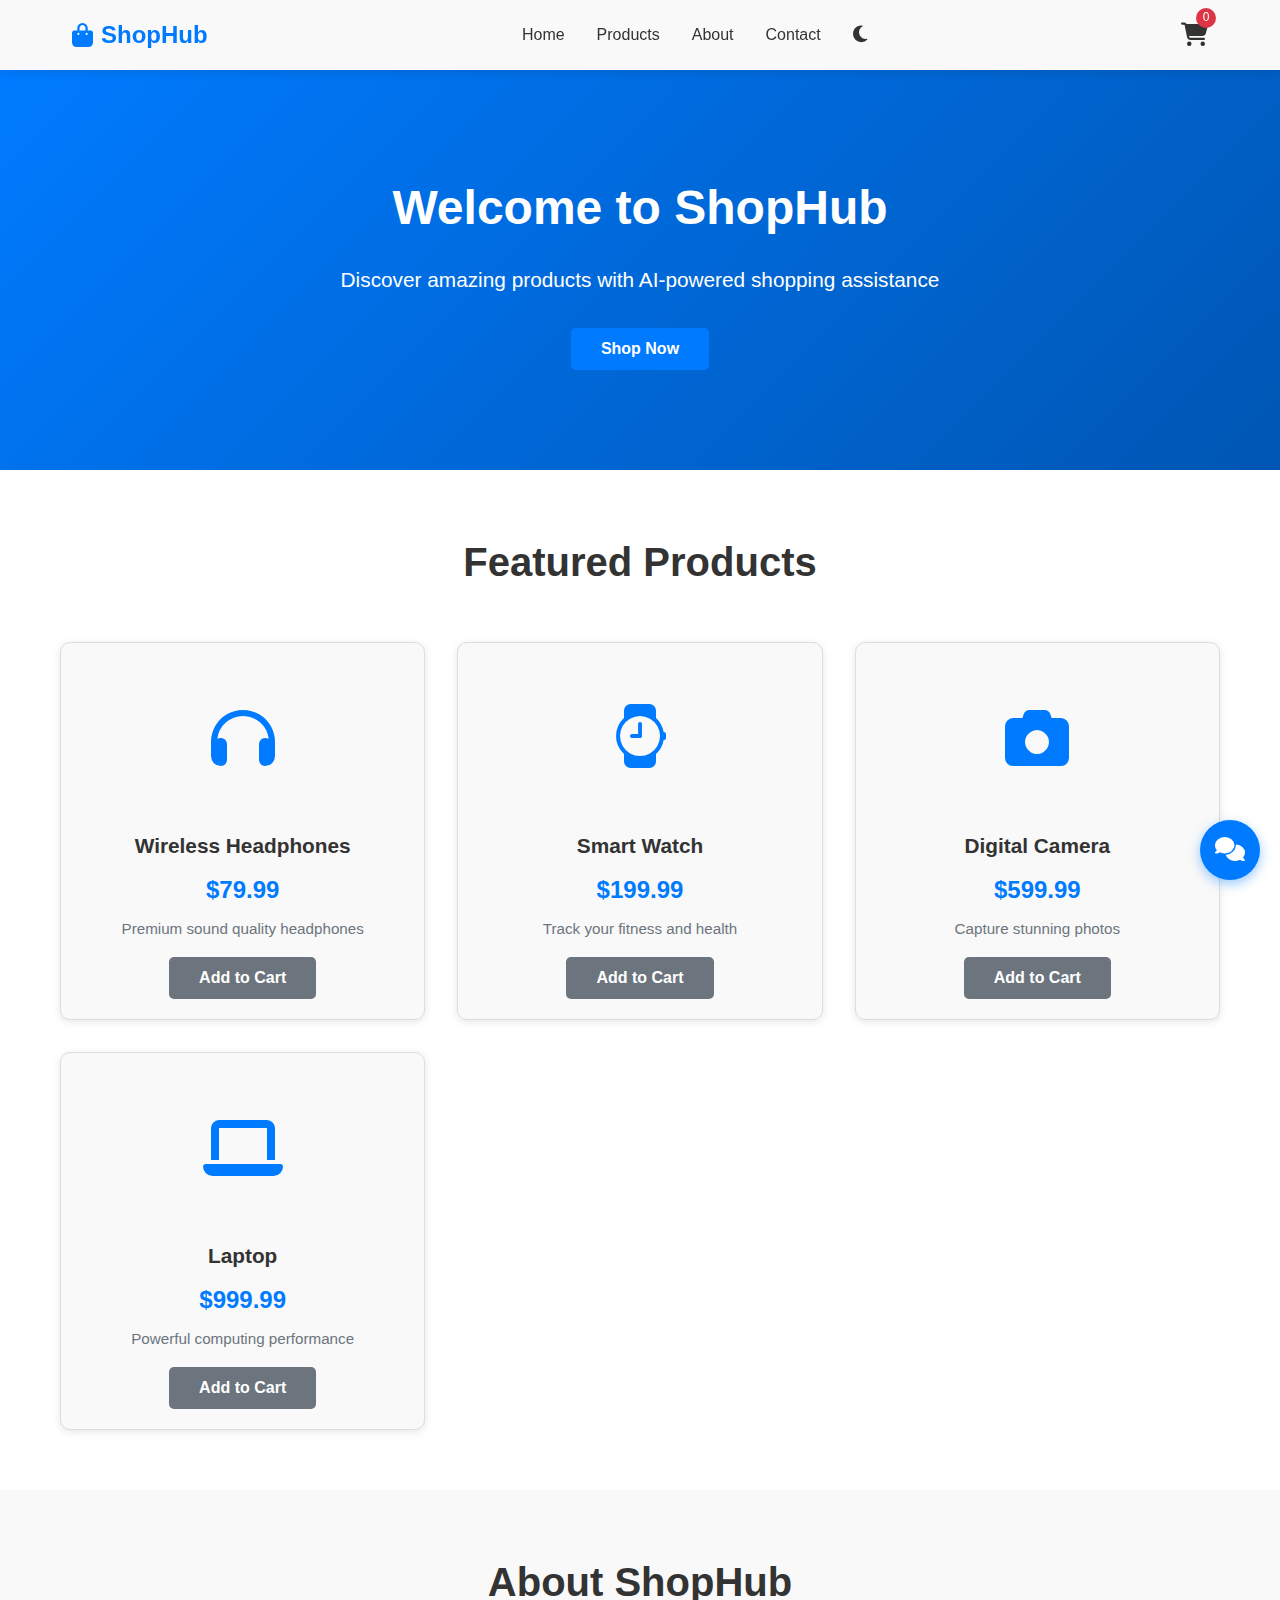
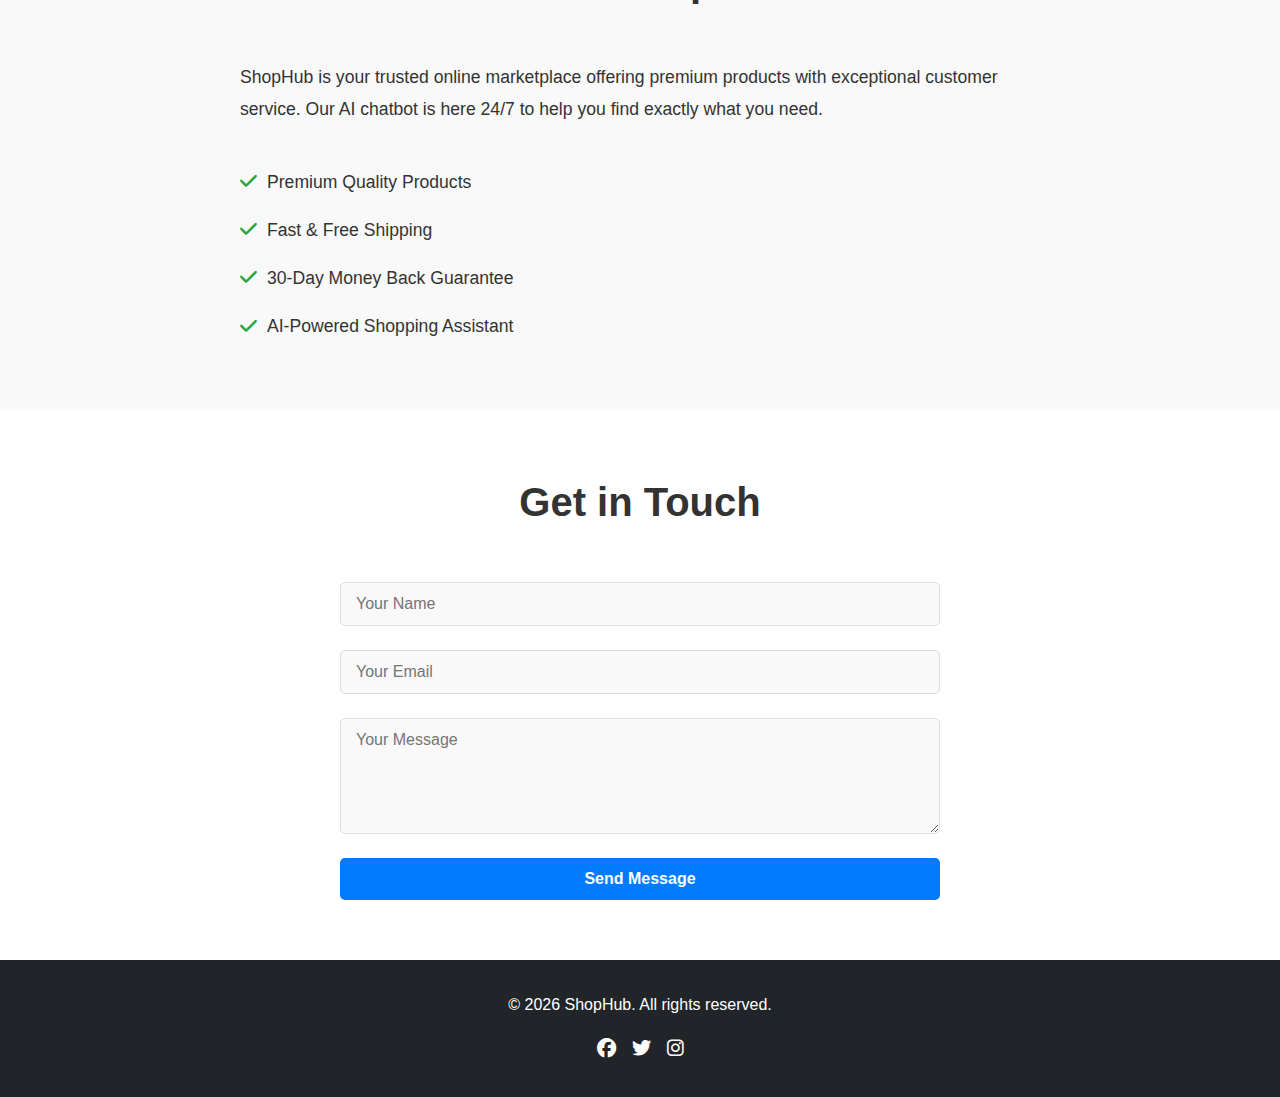
<file: index.html>
<!DOCTYPE html>
<html lang="en">
<head>
    <meta charset="UTF-8">
    <meta name="viewport" content="width=device-width, initial-scale=1.0">
    <title>ShopHub - Your Ultimate E-Commerce Platform</title>
    <link rel="stylesheet" href="style.css">
    <link rel="stylesheet" href="https://cdnjs.cloudflare.com/ajax/libs/font-awesome/6.4.0/css/all.min.css">
    <link rel="stylesheet" href="https://cdn.jsdelivr.net/npm/bootstrap-icons@1.13.1/font/bootstrap-icons.min.css">
</head>
<body>
    <!-- Navigation Bar -->
    <nav class="navbar">
        <div class="nav-container">
            <div class="nav-logo">
                <i class="fas fa-shopping-bag"></i>
                <span>ShopHub</span>
            </div>
            <div class="nav-menu">
                <a href="#home" class="nav-link">Home</a>
                <a href="#products" class="nav-link">Products</a>
                <a href="#about" class="nav-link">About</a>
                <a href="#contact" class="nav-link">Contact</a>
                <button id="theme-toggle" class="theme-btn" title="Toggle Theme">
                    <i class="fas fa-moon"></i>
                </button>
            </div>
            <a href="cart.html" class="cart-icon" title="View Cart">
                <i class="fas fa-shopping-cart"></i>
                <span class="cart-count">0</span>
            </a>
        </div>
    </nav>

    <!-- Hero Section -->
    <section id="home" class="hero">
        <div class="hero-content">
            <h1>Welcome to ShopHub</h1>
            <p>Discover amazing products with AI-powered shopping assistance</p>
            <button class="btn btn-primary">Shop Now</button>
        </div>
    </section>

    <!-- Products Section -->
    <section id="products" class="products">
        <div class="container">
            <h2>Featured Products</h2>
            <div class="products-grid">
                <!-- Product Card 1 -->
                <div class="product-card">
                    <div class="product-image">
                        <i class="fas fa-headphones"></i>
                    </div>
                    <h3>Wireless Headphones</h3>
                    <p class="price">$79.99</p>
                    <p class="description">Premium sound quality headphones</p>
                    <button class="btn btn-secondary add-to-cart">Add to Cart</button>
                </div>

                <!-- Product Card 2 -->
                <div class="product-card">
                    <div class="product-image">
                        <i class="bi bi-watch"></i>
                    </div>
                    <h3>Smart Watch</h3>
                    <p class="price">$199.99</p>
                    <p class="description">Track your fitness and health</p>
                    <button class="btn btn-secondary add-to-cart">Add to Cart</button>
                </div>

                <!-- Product Card 3 -->
                <div class="product-card">
                    <div class="product-image">
                        <i class="fas fa-camera"></i>
                    </div>
                    <h3>Digital Camera</h3>
                    <p class="price">$599.99</p>
                    <p class="description">Capture stunning photos</p>
                    <button class="btn btn-secondary add-to-cart">Add to Cart</button>
                </div>

                <!-- Product Card 4 -->
                <div class="product-card">
                    <div class="product-image">
                        <i class="fas fa-laptop"></i>
                    </div>
                    <h3>Laptop</h3>
                    <p class="price">$999.99</p>
                    <p class="description">Powerful computing performance</p>
                    <button class="btn btn-secondary add-to-cart">Add to Cart</button>
                </div>
            </div>
        </div>
    </section>

    <!-- About Section -->
    <section id="about" class="about">
        <div class="container">
            <h2>About ShopHub</h2>
            <div class="about-content">
                <div class="about-text">
                    <p>ShopHub is your trusted online marketplace offering premium products with exceptional customer service. Our AI chatbot is here 24/7 to help you find exactly what you need.</p>
                    <ul>
                        <li><i class="fas fa-check"></i> Premium Quality Products</li>
                        <li><i class="fas fa-check"></i> Fast & Free Shipping</li>
                        <li><i class="fas fa-check"></i> 30-Day Money Back Guarantee</li>
                        <li><i class="fas fa-check"></i> AI-Powered Shopping Assistant</li>
                    </ul>
                </div>
            </div>
        </div>
    </section>

    <!-- Contact Section -->
    <section id="contact" class="contact">
        <div class="container">
            <h2>Get in Touch</h2>
            <div class="contact-content">
                <form class="contact-form">
                    <input type="text" placeholder="Your Name" required>
                    <input type="email" placeholder="Your Email" required>
                    <textarea placeholder="Your Message" rows="5" required></textarea>
                    <button type="submit" class="btn btn-primary">Send Message</button>
                </form>
            </div>
        </div>
    </section>

    <!-- Footer -->
    <footer class="footer">
        <div class="container">
            <p>&copy; 2026 ShopHub. All rights reserved.</p>
            <div class="social-links">
                <a href="#"><i class="fab fa-facebook"></i></a>
                <a href="#"><i class="fab fa-twitter"></i></a>
                <a href="#"><i class="fab fa-instagram"></i></a>
            </div>
        </div>
    </footer>

    <!-- AI Chatbot Widget -->
    <div id="chatbot-widget" class="chatbot-widget">
        <div class="chatbot-header">
            <h3>AI Assistant</h3>
            <button id="close-chatbot" class="close-btn">&times;</button>
        </div>
        <div class="chatbot-messages" id="chatbot-messages"></div>
        <div class="chatbot-input">
            <input type="text" id="user-input" placeholder="Ask me anything..." />
            <button id="send-btn"><i class="fas fa-paper-plane"></i></button>
        </div>
    </div>

    <!-- Chatbot Toggle Button -->
    <button id="chatbot-toggle" class="chatbot-toggle">
        <i class="fas fa-comments"></i>
    </button>

    <script src="script.js"></script>
</body>
</html>
</file>
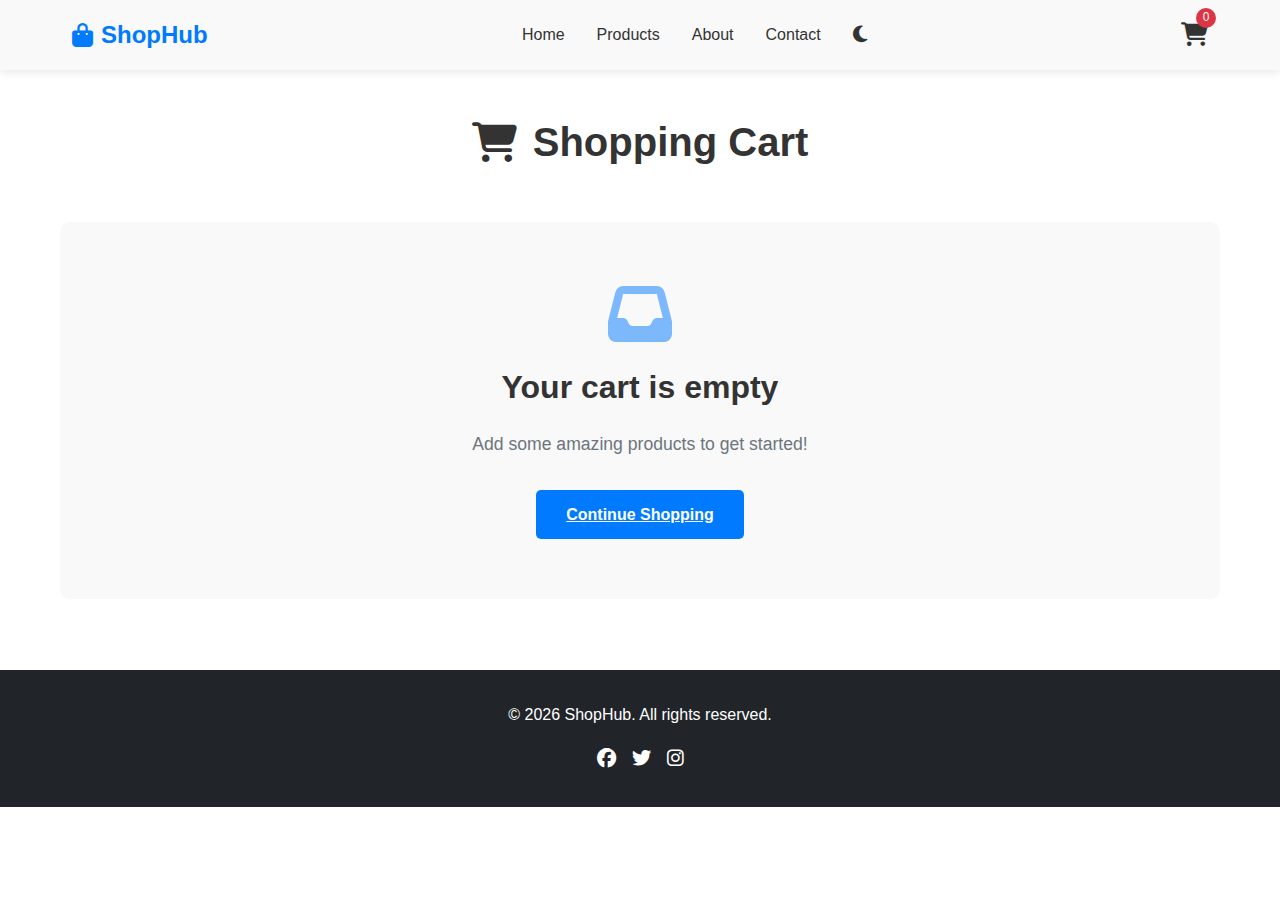
<file: cart.html>
<!DOCTYPE html>
<html lang="en">
<head>
    <meta charset="UTF-8">
    <meta name="viewport" content="width=device-width, initial-scale=1.0">
    <title>Shopping Cart - ShopHub</title>
    <link rel="stylesheet" href="style.css">
    <link rel="stylesheet" href="https://cdnjs.cloudflare.com/ajax/libs/font-awesome/6.4.0/css/all.min.css">
</head>
<body>
    <!-- Navigation Bar -->
    <nav class="navbar">
        <div class="nav-container">
            <div class="nav-logo">
                <a href="index.html" style="text-decoration: none; color: var(--primary-color); display: flex; align-items: center; gap: 0.5rem;">
                    <i class="fas fa-shopping-bag"></i>
                    <span>ShopHub</span>
                </a>
            </div>
            <div class="nav-menu">
                <a href="index.html" class="nav-link">Home</a>
                <a href="index.html#products" class="nav-link">Products</a>
                <a href="index.html#about" class="nav-link">About</a>
                <a href="index.html#contact" class="nav-link">Contact</a>
                <button id="theme-toggle" class="theme-btn" title="Toggle Theme">
                    <i class="fas fa-moon"></i>
                </button>
            </div>
            <a href="cart.html" class="cart-icon" title="View Cart">
                <i class="fas fa-shopping-cart"></i>
                <span class="cart-count">0</span>
            </a>
        </div>
    </nav>

    <!-- Cart Section -->
    <section class="cart-page">
        <div class="container">
            <h1><i class="fas fa-shopping-cart"></i> Shopping Cart</h1>
            
            <!-- Empty Cart Message -->
            <div id="empty-cart" class="empty-cart">
                <i class="fas fa-inbox"></i>
                <h2>Your cart is empty</h2>
                <p>Add some amazing products to get started!</p>
                <a href="index.html#products" class="btn btn-primary">Continue Shopping</a>
            </div>

            <!-- Cart Items Section -->
            <div id="cart-items-section" class="cart-items-section" style="display: none;">
                <div class="cart-table-wrapper">
                    <table class="cart-table">
                        <thead>
                            <tr>
                                <th>Product</th>
                                <th>Price</th>
                                <th>Quantity</th>
                                <th>Subtotal</th>
                                <th>Action</th>
                            </tr>
                        </thead>
                        <tbody id="cart-items">
                            <!-- Cart items will be inserted here -->
                        </tbody>
                    </table>
                </div>

                <!-- Cart Summary -->
                <div class="cart-summary">
                    <div class="summary-card">
                        <h3>Order Summary</h3>
                        
                        <div class="summary-item">
                            <span>Subtotal:</span>
                            <span id="subtotal">$0.00</span>
                        </div>
                        <div class="summary-item">
                            <span>Shipping:</span>
                            <span id="shipping">FREE</span>
                        </div>
                        <div class="summary-item">
                            <span>Tax (10%):</span>
                            <span id="tax">$0.00</span>
                        </div>
                        
                        <div class="summary-divider"></div>
                        
                        <div class="summary-total">
                            <span>Total:</span>
                            <span id="total">$0.00</span>
                        </div>

                        <button class="btn btn-primary btn-checkout">Proceed to Checkout</button>
                        <a href="index.html#products" class="btn btn-secondary" style="text-align: center; text-decoration: none; display: block;">Continue Shopping</a>
                    </div>

                    <div class="summary-info">
                        <h4><i class="fas fa-info-circle"></i> Cart Information</h4>
                        <ul>
                            <li><i class="fas fa-check"></i> Free shipping on all orders</li>
                            <li><i class="fas fa-check"></i> 30-day money-back guarantee</li>
                            <li><i class="fas fa-truck"></i> Delivery in 5-7 business days</li>
                            <li><i class="fas fa-lock"></i> Secure checkout</li>
                        </ul>
                    </div>
                </div>
            </div>
        </div>
    </section>

    <!-- Footer -->
    <footer class="footer">
        <div class="container">
            <p>&copy; 2026 ShopHub. All rights reserved.</p>
            <div class="social-links">
                <a href="#"><i class="fab fa-facebook"></i></a>
                <a href="#"><i class="fab fa-twitter"></i></a>
                <a href="#"><i class="fab fa-instagram"></i></a>
            </div>
        </div>
    </footer>

    <script>
        // Theme Toggle Functionality (same as index.html)
        const themeToggle = document.getElementById('theme-toggle');
        const body = document.body;

        const currentTheme = localStorage.getItem('theme') || 'light-mode';
        body.classList.add(currentTheme);
        updateThemeIcon();

        themeToggle.addEventListener('click', () => {
            if (body.classList.contains('light-mode')) {
                body.classList.remove('light-mode');
                body.classList.add('dark-mode');
                localStorage.setItem('theme', 'dark-mode');
            } else {
                body.classList.remove('dark-mode');
                body.classList.add('light-mode');
                localStorage.setItem('theme', 'light-mode');
            }
            updateThemeIcon();
        });

        function updateThemeIcon() {
            const icon = themeToggle.querySelector('i');
            if (body.classList.contains('dark-mode')) {
                icon.classList.remove('fa-moon');
                icon.classList.add('fa-sun');
            } else {
                icon.classList.remove('fa-sun');
                icon.classList.add('fa-moon');
            }
        }

        // Cart functionality
        const cartCount = document.querySelector('.cart-count');
        const emptyCart = document.getElementById('empty-cart');
        const cartItemsSection = document.getElementById('cart-items-section');
        const cartItemsTable = document.getElementById('cart-items');
        const subtotalEl = document.getElementById('subtotal');
        const taxEl = document.getElementById('tax');
        const totalEl = document.getElementById('total');
        const checkoutBtn = document.querySelector('.btn-checkout');

        function loadCartCount() {
            const cart = JSON.parse(localStorage.getItem('cart')) || [];
            const totalItems = cart.reduce((sum, item) => sum + item.quantity, 0);
            cartCount.textContent = totalItems;
        }

        function displayCart() {
            const cart = JSON.parse(localStorage.getItem('cart')) || [];
            loadCartCount();

            if (cart.length === 0) {
                emptyCart.style.display = 'flex';
                cartItemsSection.style.display = 'none';
            } else {
                emptyCart.style.display = 'none';
                cartItemsSection.style.display = 'block';
                cartItemsTable.innerHTML = '';

                let subtotal = 0;

                cart.forEach((item, index) => {
                    const itemTotal = item.price * item.quantity;
                    subtotal += itemTotal;

                    const row = document.createElement('tr');
                    row.innerHTML = `
                        <td class="product-name">${item.name}</td>
                        <td class="product-price">$${item.price.toFixed(2)}</td>
                        <td class="product-quantity">
                            <div class="quantity-control">
                                <button class="qty-btn minus-btn" onclick="decreaseQuantity(${index})">−</button>
                                <input type="number" value="${item.quantity}" readonly class="qty-input">
                                <button class="qty-btn plus-btn" onclick="increaseQuantity(${index})">+</button>
                            </div>
                        </td>
                        <td class="product-subtotal">$${itemTotal.toFixed(2)}</td>
                        <td class="product-action">
                            <button class="btn-remove" onclick="removeItem(${index})" title="Remove item">
                                <i class="fas fa-trash"></i>
                            </button>
                        </td>
                    `;
                    cartItemsTable.appendChild(row);
                });

                // Calculate totals
                const tax = subtotal * 0.1;
                const total = subtotal + tax;

                subtotalEl.textContent = '$' + subtotal.toFixed(2);
                taxEl.textContent = '$' + tax.toFixed(2);
                totalEl.textContent = '$' + total.toFixed(2);
            }
        }

        window.increaseQuantity = function(index) {
            let cart = JSON.parse(localStorage.getItem('cart')) || [];
            if (cart[index]) {
                cart[index].quantity++;
                localStorage.setItem('cart', JSON.stringify(cart));
                displayCart();
            }
        };

        window.decreaseQuantity = function(index) {
            let cart = JSON.parse(localStorage.getItem('cart')) || [];
            if (cart[index] && cart[index].quantity > 1) {
                cart[index].quantity--;
                localStorage.setItem('cart', JSON.stringify(cart));
                displayCart();
            }
        };

        window.removeItem = function(index) {
            let cart = JSON.parse(localStorage.getItem('cart')) || [];
            const itemName = cart[index].name;
            cart.splice(index, 1);
            localStorage.setItem('cart', JSON.stringify(cart));
            showNotification(`${itemName} removed from cart`);
            displayCart();
        };

        function showNotification(message) {
            const notification = document.createElement('div');
            notification.style.cssText = `
                position: fixed;
                top: 20px;
                right: 20px;
                background-color: #28a745;
                color: white;
                padding: 15px 20px;
                border-radius: 5px;
                z-index: 1000;
                animation: slideIn 0.3s ease;
            `;
            notification.textContent = message;
            document.body.appendChild(notification);
            
            setTimeout(() => {
                notification.style.animation = 'slideOut 0.3s ease';
                setTimeout(() => notification.remove(), 300);
            }, 3000);
        }

        checkoutBtn.addEventListener('click', () => {
            showNotification('Proceeding to checkout... Thank you for your purchase!');
            setTimeout(() => {
                localStorage.removeItem('cart');
                displayCart();
            }, 2000);
        });

        // Load cart on page load
        displayCart();
    </script>
</body>
</html>
</file>
<file: style.css>
/* CSS Variables for Theme Support */
:root {
    --primary-color: #007bff;
    --secondary-color: #6c757d;
    --success-color: #28a745;
    --danger-color: #dc3545;
    --light-color: #f8f9fa;
    --dark-color: #212529;
    --text-color: #333;
    --border-color: #ddd;
    --bg-color: #ffffff;
    --card-bg: #f9f9f9;
}

body.dark-mode {
    --text-color: #f0f0f0;
    --border-color: #444;
    --bg-color: #1a1a1a;
    --card-bg: #2a2a2a;
}

/* Global Styles */
* {
    margin: 0;
    padding: 0;
    box-sizing: border-box;
}

body {
    font-family: 'Segoe UI', Tahoma, Geneva, Verdana, sans-serif;
    background-color: var(--bg-color);
    color: var(--text-color);
    transition: background-color 0.3s ease, color 0.3s ease;
    line-height: 1.6;
}

html {
    scroll-behavior: smooth;
}

.container {
    max-width: 1200px;
    margin: 0 auto;
    padding: 0 20px;
}

/* Navigation Bar */
.navbar {
    background-color: var(--card-bg);
    box-shadow: 0 2px 10px rgba(0, 0, 0, 0.1);
    position: sticky;
    top: 0;
    z-index: 100;
}

.nav-container {
    display: flex;
    justify-content: space-between;
    align-items: center;
    padding: 1rem 2rem;
    max-width: 1200px;
    margin: 0 auto;
}

.nav-logo {
    font-size: 1.5rem;
    font-weight: bold;
    color: var(--primary-color);
    display: flex;
    align-items: center;
    gap: 0.5rem;
    cursor: pointer;
}

.nav-menu {
    display: flex;
    gap: 2rem;
    align-items: center;
}

.nav-link {
    color: var(--text-color);
    text-decoration: none;
    transition: color 0.3s ease;
    font-weight: 500;
}

.nav-link:hover {
    color: var(--primary-color);
}

.theme-btn {
    background: none;
    border: none;
    color: var(--text-color);
    font-size: 1.2rem;
    cursor: pointer;
    transition: transform 0.3s ease;
}

.theme-btn:hover {
    transform: rotate(20deg);
}

.cart-icon {
    position: relative;
    font-size: 1.5rem;
    cursor: pointer;
    color: var(--text-color);
    transition: color 0.3s ease;
}

.cart-icon:hover {
    color: var(--primary-color);
}

.cart-count {
    position: absolute;
    top: -8px;
    right: -8px;
    background-color: var(--danger-color);
    color: white;
    border-radius: 50%;
    width: 20px;
    height: 20px;
    display: flex;
    align-items: center;
    justify-content: center;
    font-size: 0.75rem;
}

/* Hero Section */
.hero {
    background: linear-gradient(135deg, var(--primary-color), #0056b3);
    color: white;
    padding: 100px 20px;
    text-align: center;
    min-height: 400px;
    display: flex;
    align-items: center;
    justify-content: center;
}

.hero-content h1 {
    font-size: 3rem;
    margin-bottom: 1rem;
}

.hero-content p {
    font-size: 1.3rem;
    margin-bottom: 2rem;
}

/* Buttons */
.btn {
    padding: 12px 30px;
    border: none;
    border-radius: 5px;
    cursor: pointer;
    font-size: 1rem;
    font-weight: 600;
    transition: all 0.3s ease;
}

.btn-primary {
    background-color: var(--primary-color);
    color: white;
}

.btn-primary:hover {
    background-color: #0056b3;
    transform: translateY(-2px);
    box-shadow: 0 5px 15px rgba(0, 123, 255, 0.3);
}

.btn-secondary {
    background-color: var(--secondary-color);
    color: white;
}

.btn-secondary:hover {
    background-color: #5a6268;
    transform: translateY(-2px);
}

/* Products Section */
.products {
    padding: 60px 20px;
    background-color: var(--bg-color);
}

.products h2 {
    text-align: center;
    font-size: 2.5rem;
    margin-bottom: 3rem;
    color: var(--text-color);
}

.products-grid {
    display: grid;
    grid-template-columns: repeat(auto-fit, minmax(280px, 1fr));
    gap: 2rem;
}

.product-card {
    background-color: var(--card-bg);
    border: 1px solid var(--border-color);
    border-radius: 10px;
    padding: 20px;
    text-align: center;
    transition: all 0.3s ease;
    box-shadow: 0 2px 8px rgba(0, 0, 0, 0.1);
}

.product-card:hover {
    transform: translateY(-10px);
    box-shadow: 0 10px 25px rgba(0, 0, 0, 0.15);
}

.product-image {
    font-size: 4rem;
    color: var(--primary-color);
    margin-bottom: 1rem;
    height: 150px;
    display: flex;
    align-items: center;
    justify-content: center;
}

.product-card h3 {
    font-size: 1.3rem;
    margin-bottom: 0.5rem;
    color: var(--text-color);
}

.product-card .price {
    font-size: 1.5rem;
    color: var(--primary-color);
    font-weight: bold;
    margin-bottom: 0.5rem;
}

.product-card .description {
    color: var(--secondary-color);
    margin-bottom: 1rem;
    font-size: 0.95rem;
}

/* About Section */
.about {
    padding: 60px 20px;
    background-color: var(--card-bg);
}

.about h2 {
    text-align: center;
    font-size: 2.5rem;
    margin-bottom: 3rem;
    color: var(--text-color);
}

.about-content {
    max-width: 800px;
    margin: 0 auto;
}

.about-text p {
    font-size: 1.1rem;
    margin-bottom: 2rem;
    line-height: 1.8;
    color: var(--text-color);
}

.about-text ul {
    list-style: none;
}

.about-text li {
    padding: 10px 0;
    font-size: 1.1rem;
    display: flex;
    align-items: center;
    gap: 10px;
    color: var(--text-color);
}

.about-text i {
    color: var(--success-color);
    font-size: 1.2rem;
}

/* Contact Section */
.contact {
    padding: 60px 20px;
    background-color: var(--bg-color);
}

.contact h2 {
    text-align: center;
    font-size: 2.5rem;
    margin-bottom: 3rem;
    color: var(--text-color);
}

.contact-form {
    max-width: 600px;
    margin: 0 auto;
    display: flex;
    flex-direction: column;
    gap: 1.5rem;
}

.contact-form input,
.contact-form textarea {
    padding: 12px 15px;
    border: 1px solid var(--border-color);
    border-radius: 5px;
    background-color: var(--card-bg);
    color: var(--text-color);
    font-family: inherit;
    font-size: 1rem;
    transition: border-color 0.3s ease;
}

.contact-form input:focus,
.contact-form textarea:focus {
    outline: none;
    border-color: var(--primary-color);
}

/* Footer */
.footer {
    background-color: var(--dark-color);
    color: white;
    padding: 2rem;
    text-align: center;
}

.social-links {
    margin-top: 1rem;
    display: flex;
    justify-content: center;
    gap: 1rem;
}

.social-links a {
    color: white;
    font-size: 1.2rem;
    transition: color 0.3s ease;
}

.social-links a:hover {
    color: var(--primary-color);
}

/* Chatbot Widget */
.chatbot-toggle {
    position: fixed;
    bottom: 20px;
    right: 20px;
    width: 60px;
    height: 60px;
    border-radius: 50%;
    background-color: var(--primary-color);
    color: white;
    border: none;
    font-size: 1.5rem;
    cursor: pointer;
    box-shadow: 0 4px 12px rgba(0, 123, 255, 0.4);
    transition: all 0.3s ease;
    z-index: 99;
}

.chatbot-toggle:hover {
    transform: scale(1.1);
    box-shadow: 0 6px 20px rgba(0, 123, 255, 0.6);
}

.chatbot-widget {
    position: fixed;
    bottom: 90px;
    right: 20px;
    width: 350px;
    height: 450px;
    background-color: var(--card-bg);
    border-radius: 10px;
    box-shadow: 0 5px 30px rgba(0, 0, 0, 0.2);
    display: flex;
    flex-direction: column;
    border: 1px solid var(--border-color);
    display: none;
    z-index: 99;
}

.chatbot-widget.active {
    display: flex;
    animation: slideUp 0.3s ease;
}

@keyframes slideUp {
    from {
        opacity: 0;
        transform: translateY(20px);
    }
    to {
        opacity: 1;
        transform: translateY(0);
    }
}

.chatbot-header {
    background-color: var(--primary-color);
    color: white;
    padding: 15px;
    border-radius: 10px 10px 0 0;
    display: flex;
    justify-content: space-between;
    align-items: center;
}

.chatbot-header h3 {
    margin: 0;
}

.close-btn {
    background: none;
    border: none;
    color: white;
    font-size: 1.5rem;
    cursor: pointer;
    transition: transform 0.2s ease;
}

.close-btn:hover {
    transform: rotate(90deg);
}

.chatbot-messages {
    flex: 1;
    overflow-y: auto;
    padding: 15px;
    display: flex;
    flex-direction: column;
    gap: 10px;
}

.message {
    padding: 10px 15px;
    border-radius: 8px;
    max-width: 80%;
    word-wrap: break-word;
}

.user-message {
    background-color: var(--primary-color);
    color: white;
    align-self: flex-end;
    border-radius: 8px 0 8px 8px;
}

.bot-message {
    background-color: var(--border-color);
    color: var(--text-color);
    align-self: flex-start;
    border-radius: 0 8px 8px 8px;
}

.chatbot-input {
    display: flex;
    gap: 10px;
    padding: 15px;
    border-top: 1px solid var(--border-color);
}

.chatbot-input input {
    flex: 1;
    padding: 10px;
    border: 1px solid var(--border-color);
    border-radius: 5px;
    background-color: var(--bg-color);
    color: var(--text-color);
    font-family: inherit;
}

.chatbot-input input:focus {
    outline: none;
    border-color: var(--primary-color);
}

.chatbot-input button {
    background-color: var(--primary-color);
    color: white;
    border: none;
    border-radius: 5px;
    width: 40px;
    cursor: pointer;
    transition: background-color 0.3s ease;
}

.chatbot-input button:hover {
    background-color: #0056b3;
}

/* Responsive Design */
/* Cart Page Styles */
.cart-page {
    padding: 40px 20px;
    min-height: 600px;
    background-color: var(--bg-color);
}

.cart-page h1 {
    text-align: center;
    font-size: 2.5rem;
    margin-bottom: 3rem;
    color: var(--text-color);
    display: flex;
    align-items: center;
    justify-content: center;
    gap: 1rem;
}

.empty-cart {
    display: flex;
    flex-direction: column;
    align-items: center;
    justify-content: center;
    text-align: center;
    padding: 60px 20px;
    background-color: var(--card-bg);
    border-radius: 10px;
    gap: 1rem;
}

.empty-cart i {
    font-size: 4rem;
    color: var(--primary-color);
    opacity: 0.5;
}

.empty-cart h2 {
    font-size: 2rem;
    color: var(--text-color);
}

.empty-cart p {
    color: var(--secondary-color);
    font-size: 1.1rem;
    margin-bottom: 1rem;
}

.cart-items-section {
    display: grid;
    grid-template-columns: 1fr 350px;
    gap: 2rem;
}

.cart-table-wrapper {
    background-color: var(--card-bg);
    border-radius: 10px;
    overflow: hidden;
    border: 1px solid var(--border-color);
}

.cart-table {
    width: 100%;
    border-collapse: collapse;
}

.cart-table thead {
    background-color: var(--primary-color);
    color: white;
}

.cart-table th {
    padding: 15px;
    text-align: left;
    font-weight: 600;
}

.cart-table td {
    padding: 15px;
    border-top: 1px solid var(--border-color);
    color: var(--text-color);
}

.cart-table tbody tr:hover {
    background-color: var(--bg-color);
}

.product-name {
    font-weight: 600;
    color: var(--primary-color);
}

.product-price {
    font-weight: 600;
}

.product-quantity {
    text-align: center;
}

.quantity-control {
    display: flex;
    align-items: center;
    justify-content: center;
    gap: 10px;
    background-color: var(--bg-color);
    border-radius: 5px;
    padding: 5px;
}

.qty-btn {
    background-color: var(--primary-color);
    color: white;
    border: none;
    width: 30px;
    height: 30px;
    border-radius: 3px;
    cursor: pointer;
    font-weight: bold;
    transition: background-color 0.3s ease;
}

.qty-btn:hover {
    background-color: #0056b3;
}

.qty-input {
    width: 50px;
    text-align: center;
    border: 1px solid var(--border-color);
    border-radius: 3px;
    background-color: var(--card-bg);
    color: var(--text-color);
    font-weight: 600;
    font-size: 1rem;
}

.product-subtotal {
    font-weight: 600;
    color: var(--success-color);
}

.product-action {
    text-align: center;
}

.btn-remove {
    background-color: var(--danger-color);
    color: white;
    border: none;
    padding: 8px 12px;
    border-radius: 5px;
    cursor: pointer;
    transition: all 0.3s ease;
    font-size: 0.9rem;
}

.btn-remove:hover {
    background-color: #c82333;
    transform: scale(1.05);
}

.cart-summary {
    display: flex;
    flex-direction: column;
    gap: 2rem;
}

.summary-card {
    background-color: var(--card-bg);
    border: 1px solid var(--border-color);
    border-radius: 10px;
    padding: 20px;
    position: sticky;
    top: 100px;
}

.summary-card h3 {
    color: var(--text-color);
    margin-bottom: 1.5rem;
    font-size: 1.3rem;
}

.summary-item {
    display: flex;
    justify-content: space-between;
    padding: 10px 0;
    font-size: 0.95rem;
    color: var(--text-color);
}

.summary-divider {
    height: 1px;
    background-color: var(--border-color);
    margin: 1rem 0;
}

.summary-total {
    display: flex;
    justify-content: space-between;
    padding: 15px 0;
    font-size: 1.3rem;
    font-weight: bold;
    color: var(--primary-color);
}

.summary-card .btn {
    width: 100%;
    margin-top: 1rem;
}

.summary-info {
    background-color: var(--card-bg);
    border: 1px solid var(--border-color);
    border-radius: 10px;
    padding: 20px;
}

.summary-info h4 {
    color: var(--text-color);
    margin-bottom: 1rem;
    display: flex;
    align-items: center;
    gap: 0.5rem;
}

.summary-info ul {
    list-style: none;
}

.summary-info li {
    padding: 8px 0;
    color: var(--text-color);
    display: flex;
    align-items: center;
    gap: 0.75rem;
    font-size: 0.95rem;
}

.summary-info i {
    color: var(--success-color);
}

/* Responsive Design for Cart */
@media (max-width: 768px) {
    .nav-menu {
        gap: 1rem;
        font-size: 0.9rem;
    }

    .hero-content h1 {
        font-size: 2rem;
    }

    .hero-content p {
        font-size: 1rem;
    }

    .products-grid {
        grid-template-columns: repeat(auto-fit, minmax(200px, 1fr));
    }

    .cart-items-section {
        grid-template-columns: 1fr;
    }

    .cart-table {
        font-size: 0.9rem;
    }

    .cart-table th,
    .cart-table td {
        padding: 10px;
    }

    .summary-card {
        position: static;
    }

    .chatbot-widget {
        width: 100%;
        height: 400px;
        right: 0;
        bottom: 70px;
        border-radius: 0;
    }

    .chatbot-toggle {
        bottom: 10px;
        right: 10px;
    }
}

@media (max-width: 480px) {
    .nav-container {
        padding: 1rem;
    }

    .nav-menu {
        gap: 0.5rem;
        font-size: 0.8rem;
    }

    .products h2,
    .about h2,
    .contact h2 {
        font-size: 1.8rem;
    }

    .product-card {
        padding: 15px;
    }
}
</file>
